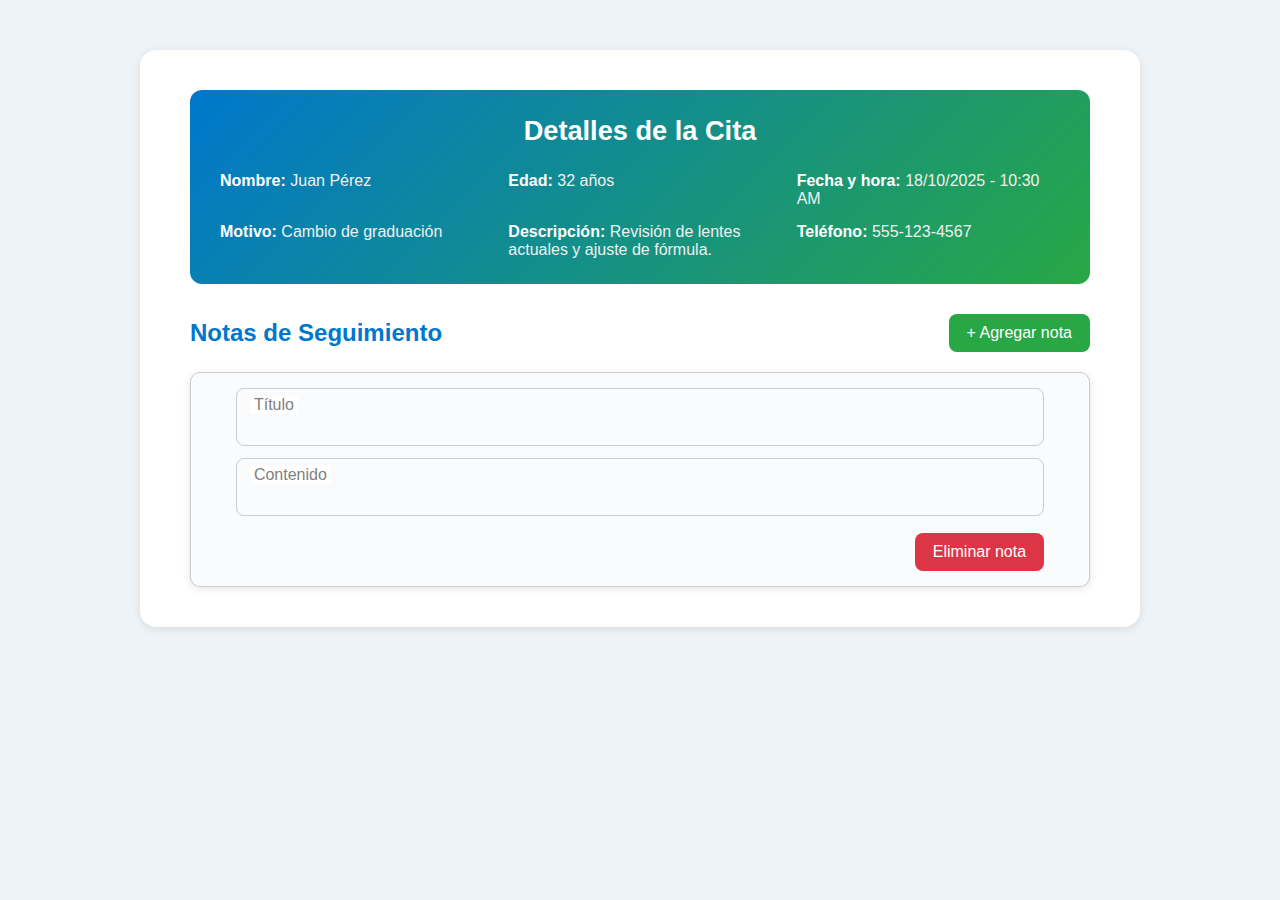
<file: JS/index.html>
<!DOCTYPE html>
<html lang="es">
<head>
  <meta charset="UTF-8">
  <meta name="viewport" content="width=device-width, initial-scale=1.0">
  <title>Óptica - Seguimiento de Cita</title>
  <style>
    :root {
      --blue: #0077cc;
      --green: #28a745;
      --white: #ffffff;
      --gray: #eef3f7;
      --dark: #222;
      --shadow: 0 2px 8px rgba(0,0,0,0.1);
    }

    body {
      font-family: 'Poppins', sans-serif;
      background: var(--gray);
      margin: 0;
      padding: 50px 0;
      display: flex;
      justify-content: center;
      color: var(--dark);
    }

    .container {
      width: 95%;
      max-width: 900px;
      background: var(--white);
      border-radius: 16px;
      box-shadow: var(--shadow);
      padding: 40px 50px;
      display: flex;
      flex-direction: column;
      gap: 30px;
    }

    .appointment-info {
      border-radius: 12px;
      background: linear-gradient(135deg, var(--blue) 0%, var(--green) 100%);
      color: var(--white);
      padding: 25px 30px;
      display: grid;
      grid-template-columns: repeat(auto-fit, minmax(250px, 1fr));
      gap: 15px 25px;
    }

    .appointment-info h2 {
      grid-column: 1 / -1;
      margin: 0 0 10px 0;
      font-size: 1.7rem;
      text-align: center;
      font-weight: 600;
    }

    .appointment-detail strong {
      font-weight: 600;
    }

    .appointment-detail span {
      font-weight: 400;
      color: #f0f0f0;
    }

    .notes-section {
      display: flex;
      flex-direction: column;
      gap: 20px;
    }

    .notes-header {
      display: flex;
      justify-content: space-between;
      align-items: center;
    }

    .notes-header h3 {
      margin: 0;
      color: var(--blue);
      font-size: 1.5rem;
      font-weight: 600;
    }

    .btn {
      background: var(--green);
      color: var(--white);
      border: none;
      border-radius: 8px;
      padding: 10px 18px;
      font-size: 1rem;
      cursor: pointer;
      transition: 0.3s;
    }

    .btn:hover {
      background: #23913b;
    }

    .note {
      border: 1px solid #ccc;
      border-radius: 10px;
      padding: 15px 0 15px 0;
      background: #f9fbfc;
      box-shadow: var(--shadow);
      display: flex;
      flex-direction: column;
      align-items: center;
      gap: 12px;
    }

    .note .actions {
      display: flex;
      justify-content: flex-end;
      width: 90%;
      margin-top: 5px;
    }

    .btn-delete {
      background: #dc3545;
    }

    .btn-delete:hover {
      background: #b92a37;
    }

    .input-group {
      position: relative;
      width: 90%;
      display: flex;
      justify-content: center;
    }

    .input-group textarea {
      width: 100%;
      padding: 8px 10px;
      font-size: 1rem;
      border: 1px solid #ccc;
      border-radius: 8px;
      background: none;
      outline: none;
      resize: none;
      overflow: hidden;
      line-height: 1.4rem;
      min-height: 40px;
    }

    .input-group label {
      position: absolute;
      left: 14px;
      top: 8px;
      color: gray;
      pointer-events: none;
      transition: 0.2s ease all;
      background-color: white;
      padding: 0 4px;
    }

    .input-group textarea:focus + label,
    .input-group textarea:valid + label {
      top: -10px;
      left: 8px;
      font-size: 0.8rem;
      color: var(--blue);
    }
  </style>
</head>
<body>
  <div class="container">
    <section class="appointment-info">
      <h2>Detalles de la Cita</h2>
      <div class="appointment-detail"><strong>Nombre:</strong> <span>Juan Pérez</span></div>
      <div class="appointment-detail"><strong>Edad:</strong> <span>32 años</span></div>
      <div class="appointment-detail"><strong>Fecha y hora:</strong> <span>18/10/2025 - 10:30 AM</span></div>
      <div class="appointment-detail"><strong>Motivo:</strong> <span>Cambio de graduación</span></div>
      <div class="appointment-detail"><strong>Descripción:</strong> <span>Revisión de lentes actuales y ajuste de fórmula.</span></div>
      <div class="appointment-detail"><strong>Teléfono:</strong> <span>555-123-4567</span></div>
    </section>

    <section class="notes-section">
      <div class="notes-header">
        <h3>Notas de Seguimiento</h3>
        <button class="btn" id="addNote">+ Agregar nota</button>
      </div>
      <div id="notesList"></div>
    </section>
  </div>

  <script>
    const notesList = document.getElementById('notesList');
    const addNoteBtn = document.getElementById('addNote');

    function autoGrow(textarea) {
      textarea.style.height = 'auto';
      textarea.style.height = textarea.scrollHeight + 'px';
    }

    function createNoteElement(title = '', content = '') {
      const note = document.createElement('div');
      note.classList.add('note');
      note.innerHTML = `
        <div class="input-group">
          <textarea rows="1" required>${title}</textarea>
          <label>Título</label>
        </div>
        <div class="input-group">
          <textarea rows="2" required>${content}</textarea>
          <label>Contenido</label>
        </div>
        <div class="actions">
          <button class="btn btn-delete">Eliminar nota</button>
        </div>
      `;

      note.querySelectorAll('textarea').forEach(area => {
        area.addEventListener('input', () => autoGrow(area));
        autoGrow(area);
      });

      note.querySelector('.btn-delete').addEventListener('click', () => {
        note.remove();
        checkEmpty();
      });

      notesList.appendChild(note);
    }

    function checkEmpty() {
      if (notesList.children.length === 0) {
        createNoteElement('', '');
      }
    }

    addNoteBtn.addEventListener('click', () => createNoteElement('', ''));

    window.addEventListener('DOMContentLoaded', checkEmpty);
  </script>
</body>
</html>
</file>
